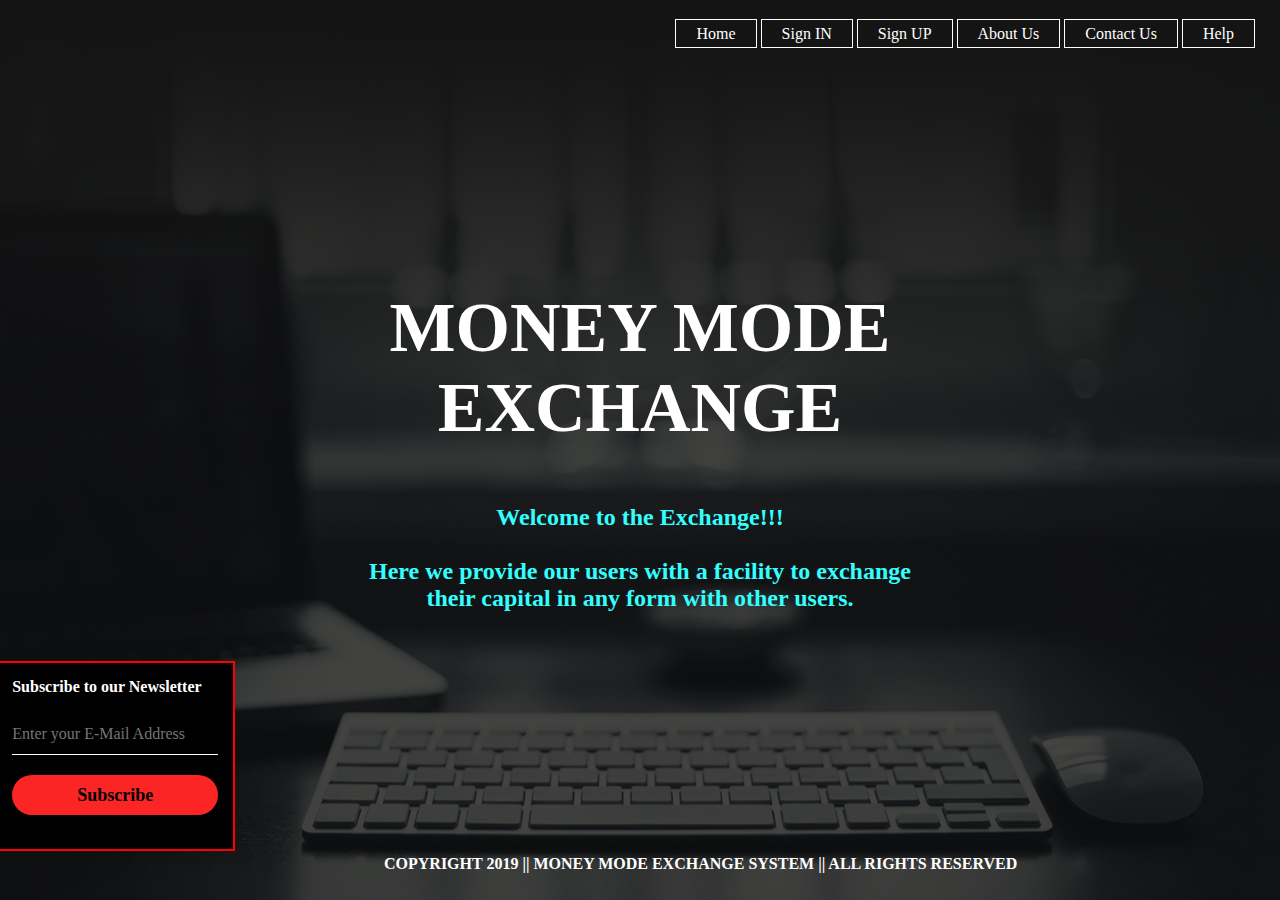
<file: target/reaxion-xange-1.0/index.html>
<!DOCTYPE html>
<html>
<head>
        <script type="text/javascript" src="js/em.js"></script>
        <script>
            var request;
            function sendInfo()
            {
                var v= document.f2.t1.value;
                var url="jsp/news_subs_ajax.jsp?val="+v;
                
                if(window.XMLHttpRequest)
                    request=new XMLHttpRequest();
                
                try
                {
                    request.onreadystatechange=getInfo;
                    request.open("GET",url,true);
                    request.send();
                }
                catch(e)
                {
                    alert("Unable to connect to server");
                }
            }
            
            function getInfo(){
                if(request.readyState===4){
                    var val=request.responseText;
                    document.getElementById('ude').innerHTML=val;
                }
            }         
            
        </script>
	<title>Home</title>
	<link rel="Stylesheet" type="text/css" href="css/menu.css" >
	<link rel="Stylesheet" type="text/css" href="css/style.css" >
        <link rel="Stylesheet" type="text/css" href="css/news_subs.css" >
        
</head>
<body>
	<header>
		<div>
			<ul>
				<li><a href="index.html">Home</a></li>
				<li><a href="signin.html">Sign IN</a></li>
				<li><a href="reg.html">Sign UP</a></li>
				<li><a href="about.html">About Us</a></li>
				<li><a href="contact.html">Contact Us</a></li>
                                <li><a href="help.html">Help</a></li>
			</ul>
		</div>
		<div class="title">
                    <h1><span class="color">MONEY MODE EXCHANGE</span></h1>
                <br><br>
                <h2 class="white">
                    <center>Welcome to the Exchange!!!</center><br>
                    <center>Here we provide our users with a facility to exchange</center>
                    <center>their capital in any form with other users.</center>
                </h2>
          </div>
       </header>
            <form class="lker" name="f2" method="post" action="jsp/news_subscription.jsp" onsubmit="return email_vad()">
                Subscribe to our Newsletter<br><br>
                        <input type="text" name="t1" placeholder="Enter your E-Mail Address" required onkeyup="sendInfo()">
                        <p id="ude"></p>
                        <input type="submit" value="Subscribe">
            </form><br>&nbsp;&nbsp;&nbsp;
            <footer class="footer">
        <span>COPYRIGHT 2019 || MONEY MODE EXCHANGE SYSTEM || ALL RIGHTS RESERVED</span>
        </footer>
</body>
</html>
</file>
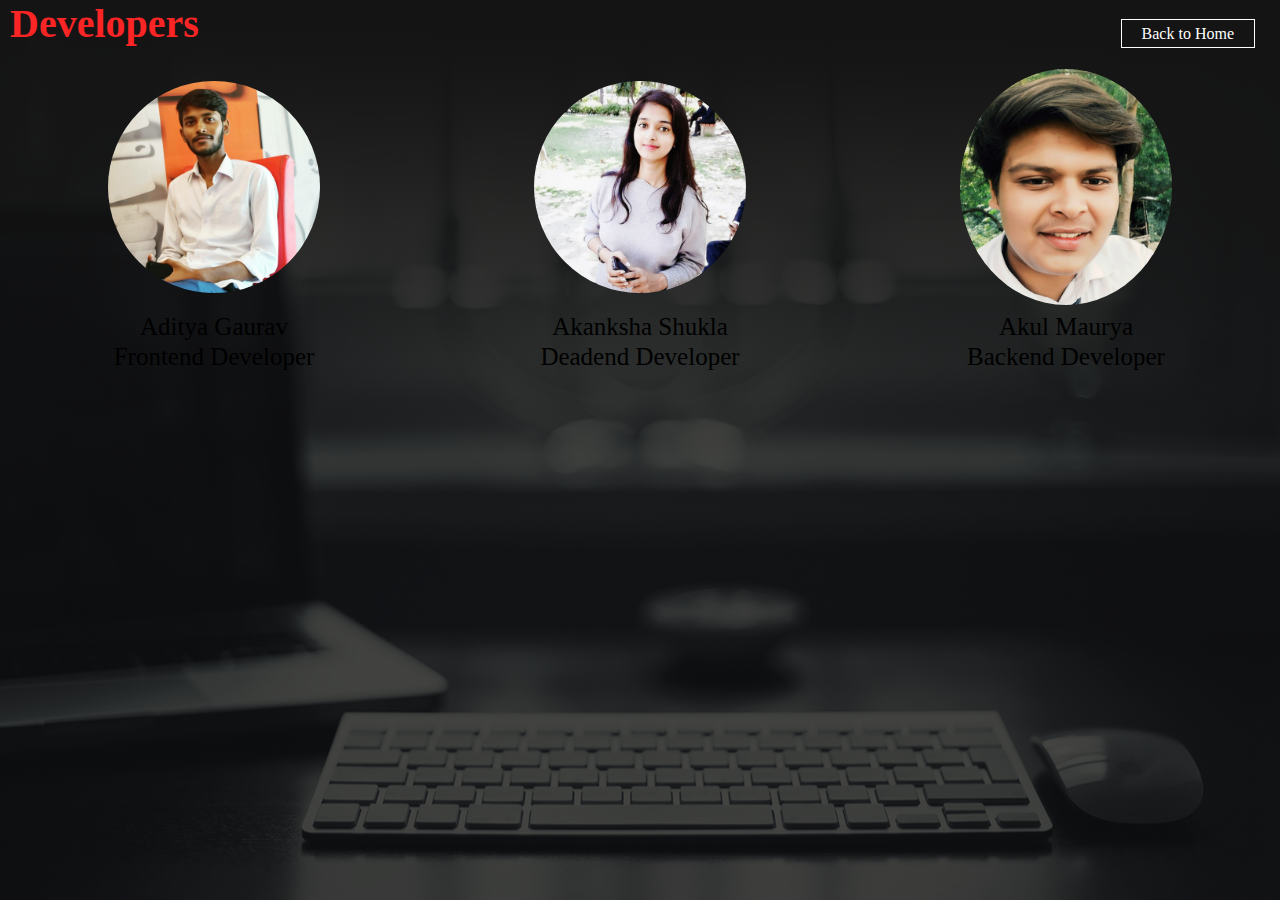
<file: target/reaxion-xange-1.0/about.html>
<!DOCTYPE html>
<html>
<head>
	<title>About US</title>
	<link rel="Stylesheet" type="text/css" href="css/menu.css" >
	<link rel="Stylesheet" type="text/css" href="css/style.css" >
</head>
<body>
	<header>
		<div>
			<ul>
				<li><a href="index.html">Back to Home</a></li>
			</ul>
		</div>
	</header>
<h1 class="dev">Developers</h1>
<table class="colo">
	<tr>
		<td><center><img src="images/adi.jpg"></td>
		<td><center><img src="images/as.jpg" ></td>
		<td><center><img src="images/mine_1.jpg" ></td>
	</tr>
	<tr>
	<div>
		<td><center>Aditya Gaurav</td>
		<td><center>Akanksha Shukla</td>
		<td><center>Akul Maurya</td>
	</tr>
        <tr>
		<td><center>Frontend Developer</td>
		<td><center>Deadend Developer</td>
		<td><center>Backend Developer</td>
	</tr>
	</div>
</table>
</body>
</html>
</file>
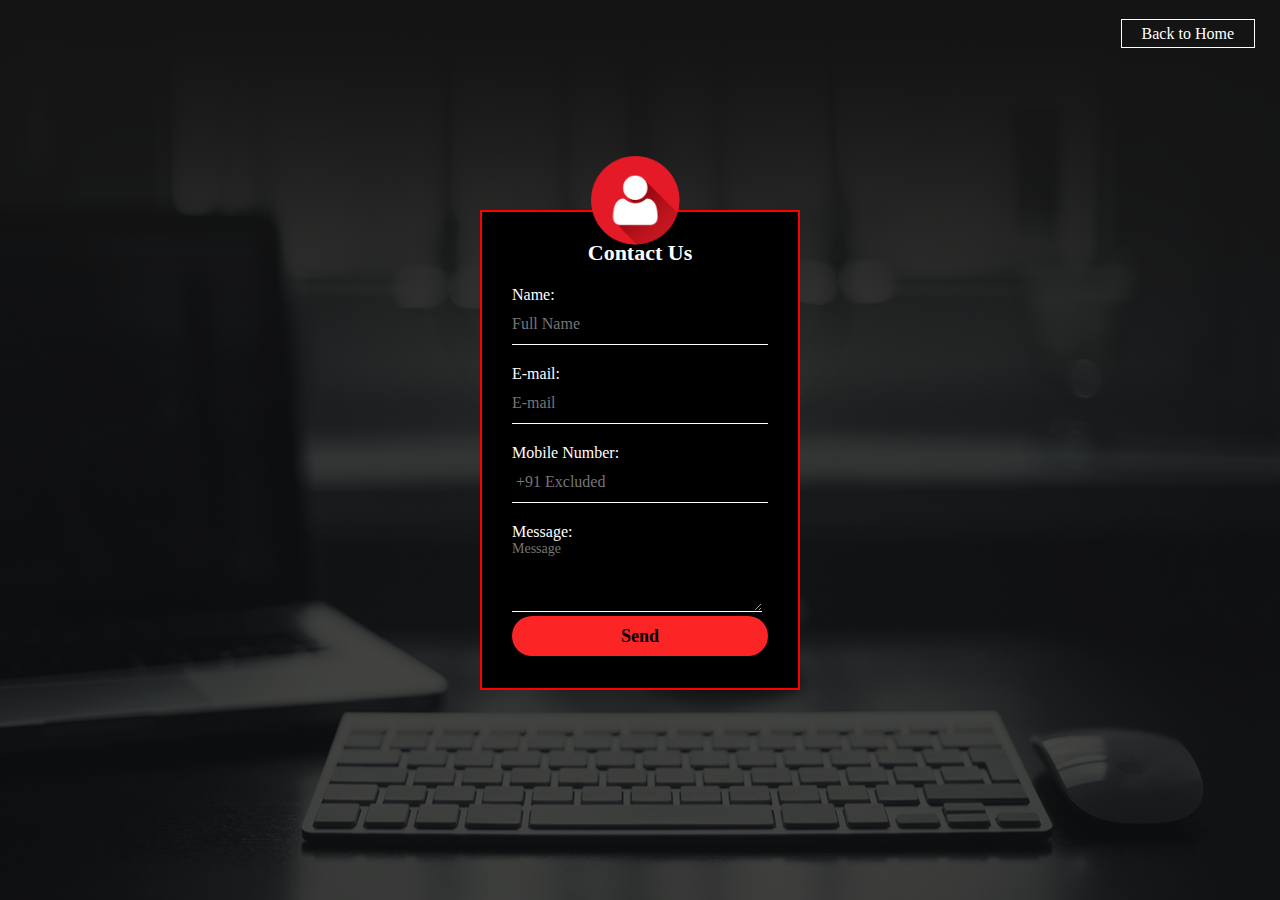
<file: target/reaxion-xange-1.0/contact.html>
<!DOCTYPE html>
<html>
<head>
	<title> Contact us</title>
        <script type="text/javascript" src="js/em.js"></script>
        <link rel="Stylesheet" type="text/css" href="css/menu.css" >
	<link rel="Stylesheet" type="text/css" href="css/style.css" >
</head>
<body>
    <div>
			<ul>
				<li><a href="index.html">Back to Home</a></li>
			</ul>
		</div>
	<div class="lo">
	<img src="images/login.png" class="a1">
		<h1>Contact Us </h1>
                <form name="f1" method="post" action="jsp/user_contact.jsp" onsubmit="return validate()">
				<label>Name:</label>
				<input type="text" name="t1" placeholder="Full Name" required onkeyup="con()"><br>
				<label> E-mail:</label>
				<input type="email" name="t2" placeholder="E-mail" required><br>
				<label> Mobile Number:</label>
				<input type="text" name="t3" placeholder=" +91 Excluded" maxlength="10" required>
				<label> Message:</label><br><textarea name="t4" placeholder="Message"></textarea><br>
				<input type="submit" value="Send">
                </form>
	</div>
</body>
</html>
</file>
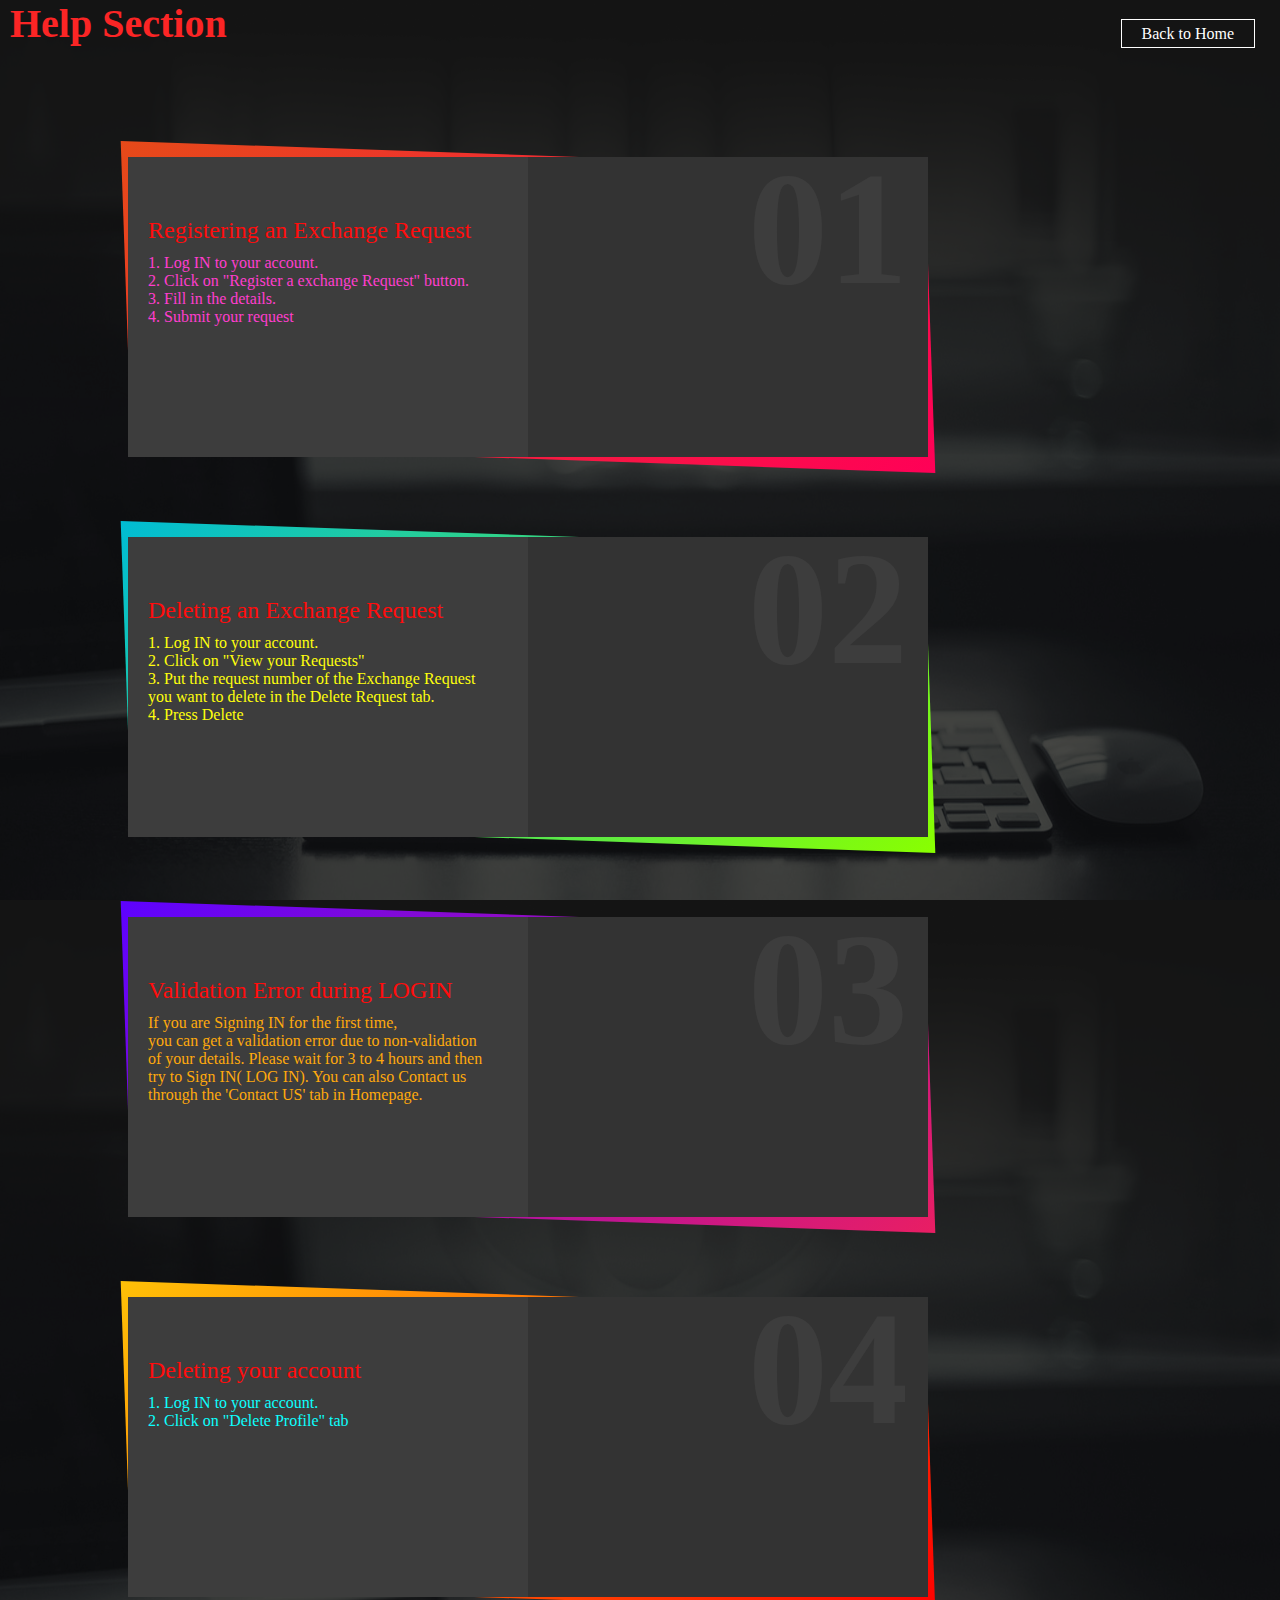
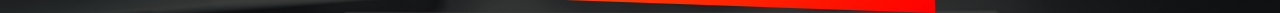
<file: target/reaxion-xange-1.0/help.html>
<!DOCTYPE html>
<html>
<head>
    <title>HELP</title>
    <link rel="stylesheet" type="text/css" href="css/menu.css">
    <link rel="stylesheet" type="text/css" href="css/style.css">
    <link rel="stylesheet" type="text/css" href="css/services.css">
    
    </head>
    <body>
        <header>
		<div>
                    <ul>
				<li><a href="index.html">Back to Home</a></li>
			</ul>
		</div>
	</header>
<h1 class="dev" >Help Section</h1>
    <div class="container">
        <div class="box">
            <div class="content">
                <h2>01</h2>
                <h3 style="color: red;">Registering an Exchange Request</h3>
                <p style="color: #ff33cc">1. Log IN to your account.<br>2. Click on "Register a exchange Request" button.<br>3. Fill in the details.<br>4. Submit your request</p>
                <a href="#">Read More</a>
            </div>
        </div>
        <div class="box">
            <div class="content">
                <h2>02</h2>
                <h3 style="color: red;">Deleting an Exchange Request</h3>
                <p style="color: yellow;">1. Log IN to your account.<br>2. Click on "View your Requests"<br>3. Put the request number of the Exchange Request<br> you want to delete in the Delete Request tab.<br>4. Press Delete</p>
                <a href="#">Read More</a>
            </div>
        </div>
        <div class="box">
            <div class="content">
                <h2>03</h2>
                <h3 style="color: red;">Validation Error during LOGIN</h3>
                <p style="color: orange;">If you are Signing IN for the first time,<br> you can get a validation error due to non-validation <br>of your details. Please wait for 3 to 4 hours and then<br> try to Sign IN( LOG IN). You can also Contact us<br> through the 'Contact US' tab in Homepage.</p>
                <a href="#">Read More</a>
            </div>
        </div><div class="box">
            <div class="content">
                <h2>04</h2>
                <h3 style="color: red;">Deleting your account</h3>
                <p style="color: cyan;">1. Log IN to your account.<br>2. Click on "Delete Profile" tab<br></p>
                <a href="#">Read More</a>
            </div>
        </div>
    </div>
    
    </body>
</html>
</file>
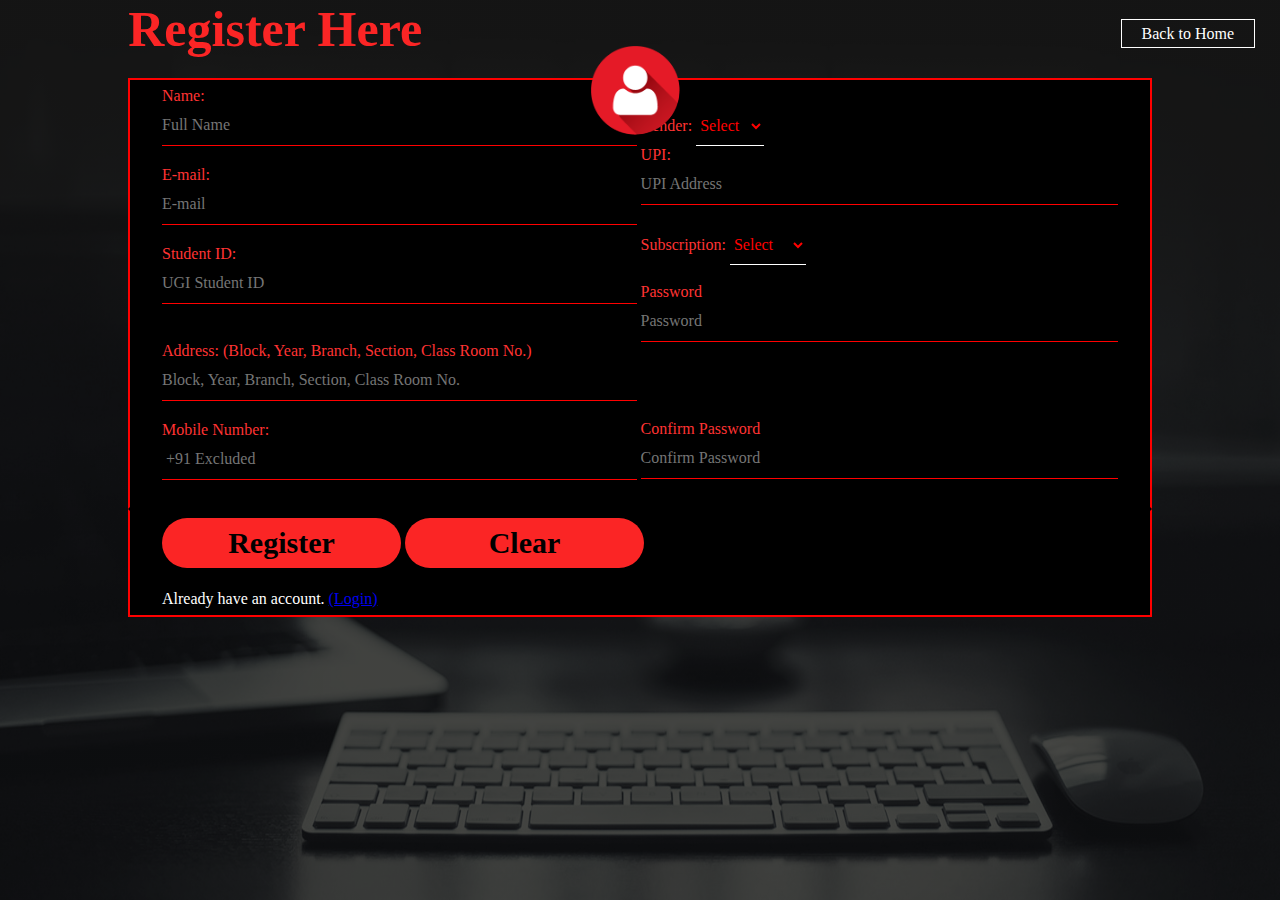
<file: src/main/webapp/reg.html>
<!DOCTYPE html>
<html>
<head>
	<title> Register Here</title>
    <script type="text/javascript" src="js/em.js"></script>
    <script>
            var request;
            function sendInfo()
            {
                var v= document.f1.t10.value;
                var url="jsp/user_ajax.jsp?val="+v;
                
                if(window.XMLHttpRequest)
                    request=new XMLHttpRequest();
                
                try
                {
                    request.onreadystatechange=getInfo;
                    request.open("GET",url,true);
                    request.send();
                }
                catch(e)
                {
                    alert("Unable to connect to server");
                }
            }
            
            function getInfo(){
                if(request.readyState===4){
                    var val=request.responseText;
                    document.getElementById('ude').innerHTML=val;
                }
            }         
            
        </script>
	
	<link rel="Stylesheet" href="css/menu.css" type="text/css">
        <link rel="stylesheet" href="css/styleReg.css" type="text/css"/>
        


</head>
<body>
    
<header><div><ul><li><a href="index.html">Back to Home</a></li></ul></div></header>

<h1>Register Here</h1>
<img src="images/login.png" class="a1">
<form name="f1" method="post" action="jsp/reg.jsp" onsubmit="return validate()"><center>
<table  class="log">
<tr ><td width="520px">
				<label>Name:</label>
				<input type="text" name="t1" placeholder="Full Name" required><br>
				<label> E-mail:</label>
				<input type="email" name="t2" placeholder="E-mail" required><br>
				<label> Student ID:</label>
				<input type="text" name="t10" maxlength="8" placeholder="UGI Student ID" required onkeyup="sendInfo()"><br>
                                <p id="ude"></p><br>
				<label> Address: (Block, Year, Branch, Section, Class Room No.)</label>
				<input type="text" name="t3" placeholder="Block, Year, Branch, Section, Class Room No." required><br>
				<label> Mobile Number:</label>
				<input type="text" name="t4" placeholder=" +91 Excluded" maxlength="10" required>
			
</td><td></td><td width="520px">
    <br>	
                <label>Gender:</label>
				<select class="cli" name="t5">
				<option class="cli" value="Select">Select</option>
				<option class="cli" value="Male">Male</option>
				<option class="cli" value="Female">Female</option>
                </select><br>
				<label>UPI:</label>
				<input type="email" name="t9" placeholder="UPI Address" required>
				<label>Subscription:</label>
				<select class="cli" name="t6">
				<option class="cli" value="Select">Select</option>
				<option class="cli" value="Monthly">Monthly</option>
				<option class="cli" value="Quaterly">Quaterly</option>
				<option class="cli" value="Annual">Annual</option>
                </select><br><br>
                                <label>Password</label>
				<input type="password" name="t7" placeholder="Password" onkeyup="strength()" required >
                                <p class="cl" id="myloc"></p><br>
                                <label>Confirm Password</label>
                                <input type="password" name="t8" placeholder="Confirm Password" required>
</td></tr></table></center>

<center><table class="logg">
    <tr><td><input type="submit" value="Register">&nbsp;<input type="reset" value="Clear"></td></tr>
    <tr><td>Already have an account.&nbsp;<a href="signin.html">(Login)</a></td></tr>
</table></center>	
</form>
</body>
</html>
</file>
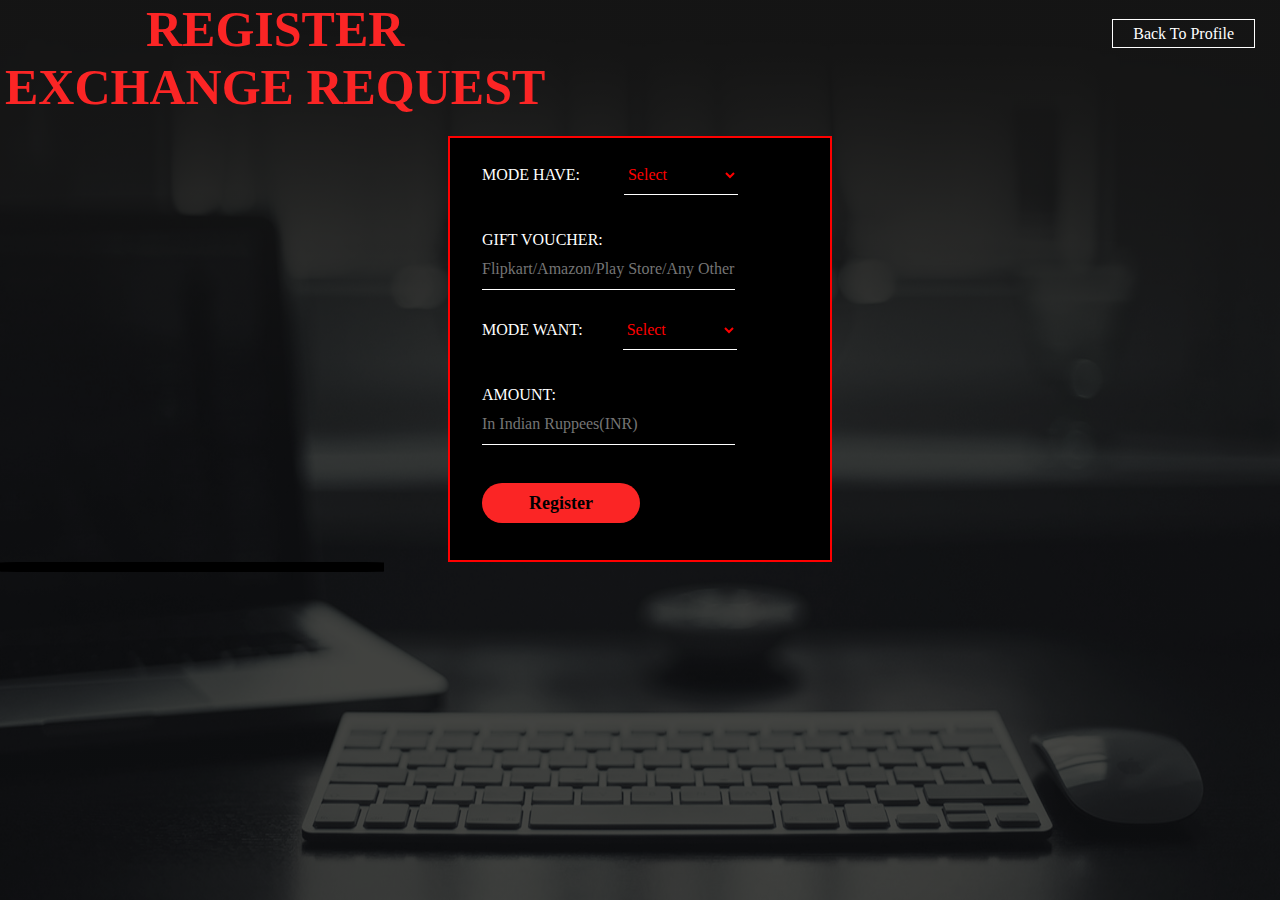
<file: src/main/webapp/request_reg_form.html>
<!DOCTYPE html>

<html>
    <head>
        <title>REGISTER EXCHANGE REQUEST</title>
        <script type="text/javascript" src="js/reqe.js"></script>
        <script>
            var request;
            function sendInfo()
            {
                var v="21170795";
                var url="jsp/max_req_reached.jsp?val="+v;
                
                if(window.XMLHttpRequest)
                    request=new XMLHttpRequest();
                
                try
                {
                    request.onreadystatechange=getInfo;
                    request.open("GET",url,true);
                    request.send();
                }
                catch(e)
                {
                    alert("Unable to connect to server");
                }
            }
            
            function getInfo(){
                if(request.readyState===4){
                    var val=request.responseText;
                    document.getElementById('ude').innerHTML=val;
                }
            }         
        </script>
        <style>
            .lep{
        width:30%;
	background:#000;
	color:#fff;
	box-sizing: border-box;
	padding:5px 5px;
        border-radius:5%;
        }
        h3{
	color:#fb2525;
	margin:0;
	width:80%;
	padding:0 0 0;
	text-align:center;
	font-size:20px;
        }
        </style>
        <link rel="Stylesheet" type="text/css" href="css/exchange.css" >
	<link rel="Stylesheet" type="text/css" href="css/menu.css" >
        <meta charset="UTF-8">
        <meta name="viewport" content="width=device-width, initial-scale=1.0">
    </head>
    <body>
        <header>
		<div>
			<ul>
				<li><a href="jsp/profile.jsp">Back To Profile</a></li>
			</ul>
		</div>
	</header>
    
<h1>REGISTER EXCHANGE REQUEST</h1>
   
<form name="f1" method="post" action="jsp/reg_exch_req.jsp" onsubmit="return req()"><center>
        <table class="log"><tr><td>
           <label> MODE HAVE:</label> &nbsp;&nbsp;&nbsp;&nbsp;&nbsp;&nbsp;&nbsp;&nbsp;&nbsp;
           <select class="cli" name="t1" >
				<option class="cli" value="Select">Select</option>
				<option class="cli" value="Cash">Cash</option>
				<option class="cli" value="UPI">UPI</option>
				<option class="cli" value="PayTM Wallet">PayTM Wallet</option>
                                <option class="cli" value="Gift Voucher">Gift Voucher</option>
           </select><br><br><br>
           <label> GIFT VOUCHER:</label>&nbsp;&nbsp;&nbsp;&nbsp;&nbsp;&nbsp;
           <input type="text" name="t4" placeholder="Flipkart/Amazon/Play Store/Any Other" ><br>
           <label> MODE WANT:</label>&nbsp;&nbsp;&nbsp;&nbsp;&nbsp;&nbsp;&nbsp;&nbsp;&nbsp;
           <select class="cli" name="t2"  >
				<option class="cli" value="Select">Select</option>
				<option class="cli" value="Cash">Cash</option>
				<option class="cli" value="UPI">UPI</option>
				<option class="cli" value="PayTM Wallet">PayTM Wallet</option>
           </select><br><br><br>
           <label> AMOUNT:</label>&nbsp;&nbsp;&nbsp;&nbsp;&nbsp;&nbsp;&nbsp;&nbsp;&nbsp;&nbsp;
           <input type="text" name="t3" placeholder="In Indian Ruppees(INR)" required maxlength="5" onmouseover="sendInfo()"><br><br>
           <input type="submit" value="Register">
           </td></tr></table>
    </center> 
    </form>
    <div class="lep" id="ude"></div>
    </body>
</html>
</file>
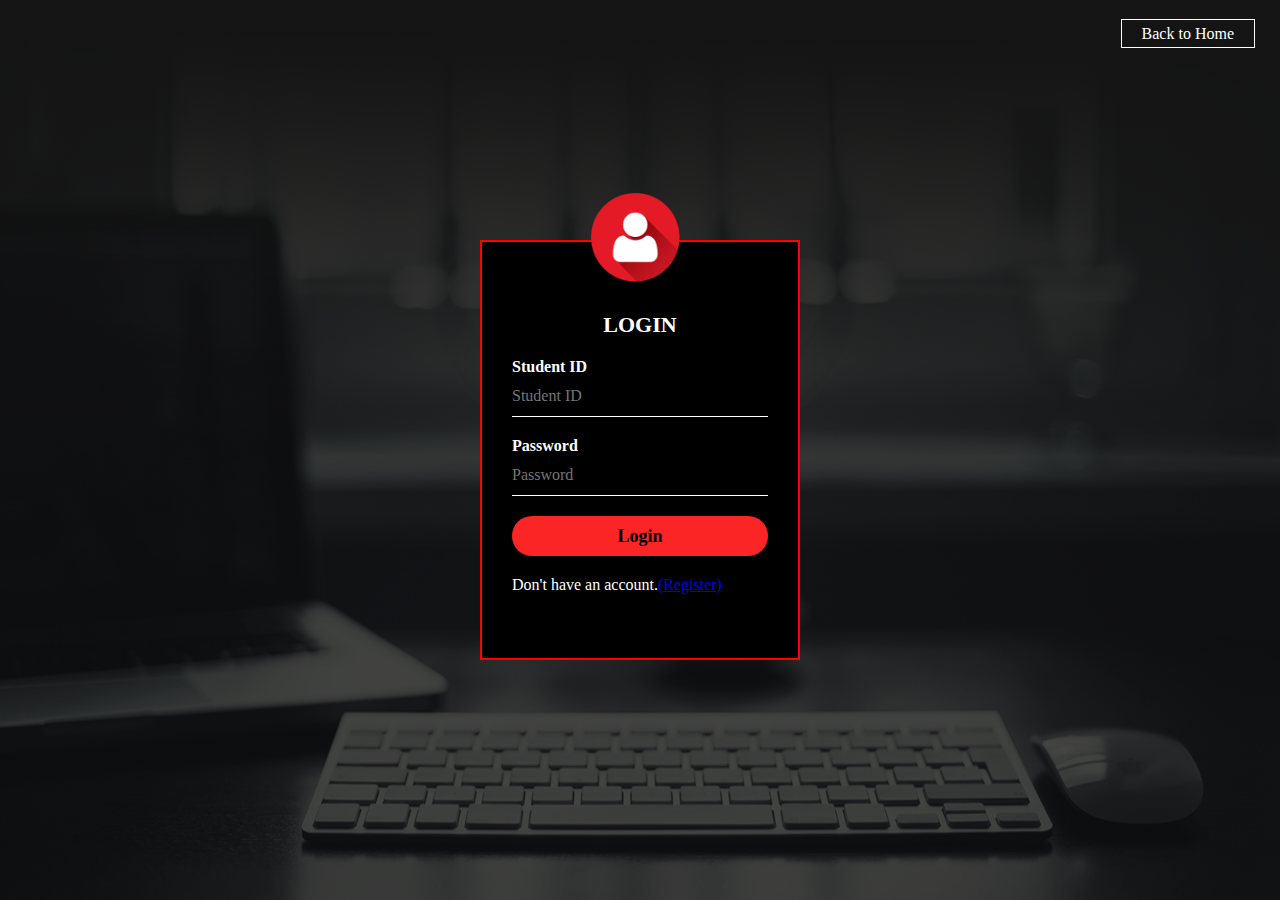
<file: src/main/webapp/signin.html>
<!DOCTYPE html>
<html>
<head>
	<title> Sign in</title>
	<link rel="Stylesheet" type="text/css" href="css/menu.css" >
	<link rel="Stylesheet" type="text/css" href="css/style.css" >
</head>
<body>
	<header>
		<div>
			<ul>
				<li><a href="index.html">Back to Home</a></li>
			</ul>
		</div>
	</header>
		<div class ="log">
		<img src="images/login.png" class="a1">
		<h1>LOGIN</h1>
		<form name="f1" method="post" action="jsp/login.jsp">
			<div>Student ID</div>
			<input type="text" name="t1" required maxlength="8" placeholder="Student ID">
			<div>Password</div>
			<input type="password" name="t2" required maxlength="12" placeholder="Password">
			<input type="submit" value="Login">
			Don't have an account.<a href="reg.html">(Register)</a>
		</form>
	</div>

</body>
</html>
</file>
<file: target/reaxion-xange-1.0/css/menu.css>
*{
	margin:0;
	padding:0;
	font-family:Century Gothic;
}
body{
	background-image: linear-gradient(rgba(0,0,0,0.7),rgba(0,0,0,0.7)), url(../images/back.png);
	height:100vh;
	background-size:cover;
	background-position:center;
	background-size: 100% 100% ;
	background-repeat:repeat;
}
ul{
	float:right;
	list-style-type:none;
	margin-top:25px;
	margin-right:25px;
}
ul li{
	display:inline-block;
}
ul li a{
	text-decoration:none;
	color:#fff;
	padding:5px 20px;
        border:1px solid #fff;
	transition:0.9s ease;
}
ul li a:hover{
	background-color:red;
	color:#000;	
}
.title{
	position:absolute;
	top:50%;
	left:50%;
	transform:translate(-50%,-50%);
}
.title h1{
	color:#fff;
	font-size:70px;
}
</file>
<file: target/reaxion-xange-1.0/css/style.css>
.log{
	width:320px;
	height:420px;
	background:#000;
	color:#fff;
	top:50%;
	left:50%;
	position:absolute;
	transform:translate(-50%,-50%);
	box-sizing: border-box;
	padding:70px 30px;
        border: 2px solid red;
}

.lo{
	width:320px;
	height:480px;
	background:#000;
	color:#fff;
	top:50%;
	left:50%;
	position:absolute;
	transform:translate(-50%,-50%);
	box-sizing: border-box;
	padding:28px 30px;
	border: 2px solid red;
}

.lo textarea{
	height:70px;
	width:250px;
	border:none;
	border-bottom: 1px solid #fff;
	background:transparent;
	outline:none;
	color:#fff;
	font-size:14px;
}
.dev{
	color:#fb2525;
	margin:0;
	width:43%;
	text-align:left;
	font-size:40px;
        padding-left: 10px;
}
.white{
    color:#33ffff;
	top:100%;
	left:50%;
        align-content: center;
}
.footer{
        position: absolute;
        top:95%;
        left:30%;
	color:#fff;
        font-weight: bold;
}
.a1{
	width:90px;
	height:90px;
	border-radius:50%;
	position:absolute;
	top:-12%;
	left:calc(50% - 50px);
}
h1{
	margin:0;
	padding:0 0 20px;
	text-align:center;
	font-size:22px;
}
.log div{
	margin:0;
	padding:0;
	font-weight:bold;
}
.lo div{
	margin:0;
	padding:0;
	font-weight:bold;
}

.log input{
	width:100%;
	margin-bottom:20px;
}
.lo input{
	width:100%;
	margin-bottom:20px;
}

.log input[type="text"], input[type="password"],input[type="email"]{
	border:none;
	border-bottom: 1px solid #fff;
	background:transparent;
	outline:none;
	height:40px;
	color:#fff;
	font-size:16px;
}

.lo input[type="text"], input[type="password"],input[type="email"]{
	border:none;
	border-bottom: 1px solid #fff;
	background:transparent;
	outline:none;
	height:40px;
	color:#fff;
	font-size:16px;
}
.log  input[type="submit"]{
	border:none;
	outline:none;
	height:40px;
        font-weight:bold;
	background:#fb2525;
	color:#000;
	font-size:18px;
	border-radius:20px;
}
.log input[type="submit"]:hover{
	cursor:pointer;
	background:#ffc107;
	color:#000;
}
.log a:hover{
	color:#ffc107;
}
.lo  input[type="submit"]{
	border:none;
	outline:none;
	height:40px;
	background:#fb2525;
        font-weight:bold;
	color:#000;
	font-size:18px;
	border-radius:20px;
}
.lo input[type="submit"]:hover{
	cursor:pointer;
	background:#ffc107;
	color:#000;
}
.lo a:hover{
	color:#ffc107;
}

.color{
	animation:colorchange 3s infinite;
}
@keyframes colorchange{
	0%{color:red}
	40%{color:cyan}
	50%{color:white}
	100%{color:red}
}
.colo{
	animation:colorchange 5s infinite;
	font-size:25px;
}
@keyframes colorchange{
	0%{color:red}
	25%{color:cyan}
	50%{color:white}
	100%{color:red}
}	
img{
	border-radius:50%;
	width:50%; 
}
.log1{
	top:15%;
	position:absolute;
}
</file>
<file: target/reaxion-xange-1.0/css/news_subs.css>
.lker{
	width:240px;
	height:190px;
	background:#000;
	color:#fff;
	top:84%;
	left:9%;
	position:absolute;
	transform:translate(-50%,-50%);
	box-sizing: border-box;
	padding:15px 15px;
        font-weight:bold;
        border: 2px solid red;
}
.lker input{
	width:100%;
	margin-bottom:20px;
}

.lker input[type="text"]{
	border:none;
	border-bottom: 1px solid #fff;
	background:transparent;
	outline:none;
	height:40px;
	color:#fff;
	font-size:16px;
}
.lker  input[type="submit"]{
	border:none;
	outline:none;
	height:40px;
	background:#fb2525;
	color:#000;
        font-weight: bold;
	font-size:18px;
	border-radius:20px;
}
.lker input[type="submit"]:hover{
	cursor:pointer;
	background:#ffc107;
	color:#000;
}
.lker a:hover{
	color:#ffc107;
}
</file>
<file: target/reaxion-xange-1.0/css/services.css>
.container
{
    position: relative;
    width: 90%;
    display: grid;
    grid-template-columns: auto;
    grid-template-rows: repeat(auto-fill,minmax(260px,1fr));
    grid-gap: 80px 0;
    top:10%;
    left:10%;
    
   }
.container .box
{
    position: relative;
    height: 300px;
    width: 800px;
    background: #333333;
    background: flex;
    justify-content: center;
    align-items: center;
}
.container .box:before
{
    content: '';
    position: absolute;
    top: -2px;
    left: -2px;
    right: -2px;
    bottom: -2px;
    background: #fff;
    transform: skew(2deg,2deg);
    z-index: -1;
}
.container .box:nth-child(1):before
{
   background: linear-gradient(315deg,#ff0057,#e64a19); 
}
.container .box:nth-child(2):before
{
   background: linear-gradient(315deg,#89ff00,#00bcd4); 
}
.container .box:nth-child(3):before
{
   background: linear-gradient(315deg,#e91e63,#5d02ff); 
}
.container .box:nth-child(4):before
{
   background: linear-gradient(315deg,#ff0000,#ffc107); 
}
.container .box:nth-child(5):before
{
   background: linear-gradient(315deg,#ff0057,#e64a19); 
}
.container .box:nth-child(6):before
{
   background: linear-gradient(315deg,#89ff00,#00bcd4); 
}
.container .box:nth-child(7):before
{
   background: linear-gradient(315deg,#e91e63,#5d02ff); 
}
.container .box:nth-child(8):before
{
   background: linear-gradient(315deg,#ff0000,#ffc107); 
}.container .box:nth-child(9):before
{
   background: linear-gradient(315deg,#ff0057,#e64a19); 
}
.container .box:nth-child(10):before
{
   background: linear-gradient(315deg,#89ff00,#00bcd4); 
}
.container .box:nth-child(11):before
{
   background: linear-gradient(315deg,#e91e63,#5d02ff); 
}
.container .box:nth-child(12):before
{
   background: linear-gradient(315deg,#ff0000,#ffc107); 
}.container .box:nth-child(13):before
{
   background: linear-gradient(315deg,#ff0057,#e64a19); 
}
.container .box:nth-child(14):before
{
   background: linear-gradient(315deg,#89ff00,#00bcd4); 
}
.container .box:nth-child(15):before
{
   background: linear-gradient(315deg,#e91e63,#5d02ff); 
}
.container .box:after
{
    content: '';
    position: absolute;
    top: 0;
    left: 0;
    width: 50%;
    height: 100%;
    background: rgba(255,255,255,0.05);
    pointer-events: none;
}
.content
{
    position: relative;
    padding: 20px;
    transform: translateY(40px);
}
.box .content h2
{
    position: absolute;
    top: -60px;
    right: 20px;
    margin: 0;
    padding: 0;
    font-size: 10em;
    color: rgba(255,255,255,.05);
    transition: 0.5s;
}
.box:hover .content h2
{
    top: -140px;
}
.box .content h3
{
    margin: 0 0 10px;
    top: -80px;
    padding: 0;
    font-size: 24px;
    font-weight: 500;
    color: #fff;
}
.box .content p
{
    margin: 0;
    padding: 0;
    color: #fff;
    font-size: 16px;
}
.box .content a
{
    position: relative;
    margin: 20px 0 0;
    padding: 10px 20px;
    text-decoration: none;
    border: 1px solid #fff;
    display: inline-block;
    color: #fff;
    transition: 0.5s;
    transform: translateY(-40px);
    opacity: 0;
    visibility: hidden;
    
}
.box:hover .content a
{
    transform: translateY(0);
    opacity: 1;
    visibility: visible;
}
.box .content a:hover
{
    color: #000;
    background: #fff;
}
</file>
<file: src/main/webapp/css/menu.css>
*{
	margin:0;
	padding:0;
	font-family:Century Gothic;
}
body{
	background-image: linear-gradient(rgba(0,0,0,0.7),rgba(0,0,0,0.7)), url(../images/back.png);
	height:100vh;
	background-size:cover;
	background-position:center;
	background-size: 100% 100% ;
	background-repeat:repeat;
}
ul{
	float:right;
	list-style-type:none;
	margin-top:25px;
	margin-right:25px;
}
ul li{
	display:inline-block;
}
ul li a{
	text-decoration:none;
	color:#fff;
	padding:5px 20px;
        border:1px solid #fff;
	transition:0.9s ease;
}
ul li a:hover{
	background-color:red;
	color:#000;	
}
.title{
	position:absolute;
	top:50%;
	left:50%;
	transform:translate(-50%,-50%);
}
.title h1{
	color:#fff;
	font-size:70px;
}
</file>
<file: src/main/webapp/css/styleReg.css>
.log{
	width:80%;
	background:#000;
        color:#ff3333;
	box-sizing: border-box;
	padding:5px 30px;
        border: 2px solid red;
        border-bottom: 2px solid black;
}
.logg{
	width:80%;
	background:#000;
	color:#fff;
	box-sizing: border-box;
	padding:5px 30px;
        border: 2px solid red;
        border-top:2px solid black;
        
}
.a1{
	width:90px;
	height:90px;
	border-radius:50%;
	position:absolute;
	top:5%;
	left:calc(50% - 50px);
}
h1{
	color:#fb2525;
	margin:0;
	width:43%;
	padding:0 0 20px;
	text-align:center;
	font-size:50px;
}
.log div{
	margin:0;
	padding:0;
	font-weight:bold;
}
.log input{
	width:100%;
	margin-bottom:20px;
}
.logg input{
	width:25%;
	margin-bottom:20px;
}
.log input[type="text"], input[type="password"], input[type="email"]{
	border:none;
	border-bottom: 1px solid red;
	background:transparent;
	outline:none;
	height:40px;
	color:white;
	font-size:16px;
}
.cli{
	border:none;
	border-bottom: 1px solid #fff;
	background:transparent;
	outline:none;
	height:40px;
	color:red;
	font-size:16px;
}
.cl{
	border:none;
	background:transparent;
	outline:none;
	height:40px;
	color:red;
	font-size:16px;
}
.logg input[type="submit"],input[type="reset"]{
	border:none;
	outline:none;
	height:50px;
	font-weight:bold;
	background:#fb2525;
	color:#000;
	font-size:30px;
	border-radius:35px;
}
.logg input[type="submit"]:hover,input[type="reset"]:hover{
	cursor:pointer;
	background:#ffc107;
	color:#000;
}
.log input[type="submit"]:hover,input[type="reset"]:hover{
	cursor:pointer;
	background:#ffc107;
	color:#000;
}
.log a:hover{
	color:#ffc107;
}
</file>
<file: src/main/webapp/css/exchange.css>
.log{

	width:30%;
	background:#000;
	color:#fff;
	box-sizing: border-box;
	padding:15px 30px;
        border: 2px solid red;
}
.cli{
	border:none;
	border-bottom: 1px solid #fff;
	background:transparent;
	outline:none;
	height:40px;
	color:red;
	font-size:16px;
}
h1{
	color:#fb2525;
	margin:0;
	width:43%;
	padding:0 0 20px;
	text-align:center;
	font-size:50px;
}
.a1{
	width:30%;
	height:200px;
	position:absolute;
	top:25%;
        left: 50%;
	left:calc(50% - 50px);
}
.log input{
	width:90%;
	margin-bottom:20px;
}
.log input[type="text"]{
	border:none;
	border-bottom: 1px solid #fff;
	background:transparent;
	outline:none;
        width: 80%;
	height:40px;
	color:#fff;
	font-size:16px;
}
.log input[type="submit"]{
	border:none;
	outline:none;
        width: 50%;
        font-weight:bold;
	height:40px;
	background:#fb2525;
	color:#000;
	font-size:18px;
	border-radius:35px;
}
.log input[type="submit"]:hover{
	cursor:pointer;
	background:#ffc107;
	color:#000;
}
.log a:hover{
	color:#ffc107;
}
</file>
<file: src/main/webapp/css/style.css>
.log{
	width:320px;
	height:420px;
	background:#000;
	color:#fff;
	top:50%;
	left:50%;
	position:absolute;
	transform:translate(-50%,-50%);
	box-sizing: border-box;
	padding:70px 30px;
        border: 2px solid red;
}

.lo{
	width:320px;
	height:480px;
	background:#000;
	color:#fff;
	top:50%;
	left:50%;
	position:absolute;
	transform:translate(-50%,-50%);
	box-sizing: border-box;
	padding:28px 30px;
	border: 2px solid red;
}

.lo textarea{
	height:70px;
	width:250px;
	border:none;
	border-bottom: 1px solid #fff;
	background:transparent;
	outline:none;
	color:#fff;
	font-size:14px;
}
.dev{
	color:#fb2525;
	margin:0;
	width:43%;
	text-align:left;
	font-size:40px;
        padding-left: 10px;
}
.white{
    color:#33ffff;
	top:100%;
	left:50%;
        align-content: center;
}
.footer{
        position: absolute;
        top:95%;
        left:30%;
	color:#fff;
        font-weight: bold;
}
.a1{
	width:90px;
	height:90px;
	border-radius:50%;
	position:absolute;
	top:-12%;
	left:calc(50% - 50px);
}
h1{
	margin:0;
	padding:0 0 20px;
	text-align:center;
	font-size:22px;
}
.log div{
	margin:0;
	padding:0;
	font-weight:bold;
}
.lo div{
	margin:0;
	padding:0;
	font-weight:bold;
}

.log input{
	width:100%;
	margin-bottom:20px;
}
.lo input{
	width:100%;
	margin-bottom:20px;
}

.log input[type="text"], input[type="password"],input[type="email"]{
	border:none;
	border-bottom: 1px solid #fff;
	background:transparent;
	outline:none;
	height:40px;
	color:#fff;
	font-size:16px;
}

.lo input[type="text"], input[type="password"],input[type="email"]{
	border:none;
	border-bottom: 1px solid #fff;
	background:transparent;
	outline:none;
	height:40px;
	color:#fff;
	font-size:16px;
}
.log  input[type="submit"]{
	border:none;
	outline:none;
	height:40px;
        font-weight:bold;
	background:#fb2525;
	color:#000;
	font-size:18px;
	border-radius:20px;
}
.log input[type="submit"]:hover{
	cursor:pointer;
	background:#ffc107;
	color:#000;
}
.log a:hover{
	color:#ffc107;
}
.lo  input[type="submit"]{
	border:none;
	outline:none;
	height:40px;
	background:#fb2525;
        font-weight:bold;
	color:#000;
	font-size:18px;
	border-radius:20px;
}
.lo input[type="submit"]:hover{
	cursor:pointer;
	background:#ffc107;
	color:#000;
}
.lo a:hover{
	color:#ffc107;
}

.color{
	animation:colorchange 3s infinite;
}
@keyframes colorchange{
	0%{color:red}
	40%{color:cyan}
	50%{color:white}
	100%{color:red}
}
.colo{
	animation:colorchange 5s infinite;
	font-size:25px;
}
@keyframes colorchange{
	0%{color:red}
	25%{color:cyan}
	50%{color:white}
	100%{color:red}
}	
img{
	border-radius:50%;
	width:50%; 
}
.log1{
	top:15%;
	position:absolute;
}
</file>
